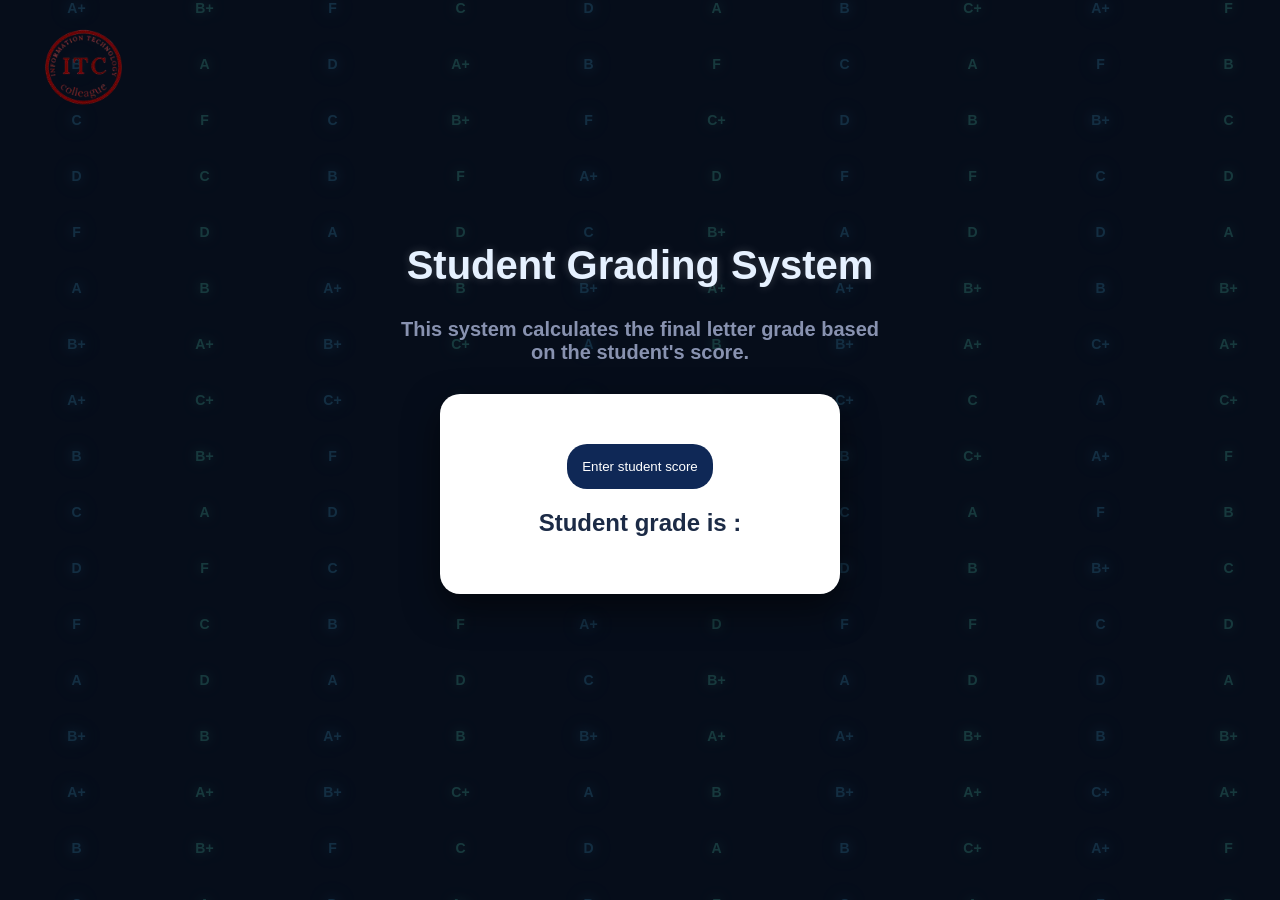
<file: miniProject (1)/miniProject/miniProject/index.html>
<html lang="en">
<head>
<meta charset="UTF-8" />
<meta name="viewport" content="width=device-width, initial-scale=1.0" />
<title>Project Team 2 (Student Grade System)</title>
<link rel="stylesheet" href="css/main.css" />
<link rel="stylesheet" href="css/all.min.css" />
</head>
<body>
<div class="bg-ticker-container">
<div class="ticker-column"><span>A+</span><span>B</span><span>C</span><span>D</span><span>F</span><span>A</span><span>B+</span><span>A+</span><span>B</span><span>C</span><span>D</span><span>F</span><span>A</span><span>B+</span><span>A+</span><span>B</span><span>C</span><span>D</span><span>F</span><span>A</span><span>B+</span><span>A+</span><span>B</span><span>C</span><span>D</span><span>F</span><span>A</span><span>B+</span><span>A+</span><span>B</span><span>C</span><span>D</span><span>F</span><span>A</span><span>B+</span><span>A+</span><span>B</span><span>C</span><span>D</span><span>F</span><span>A</span><span>B+</span><span>A+</span><span>B</span><span>C</span><span>D</span><span>F</span><span>A</span><span>B+</span></div>
<div class="ticker-column"><span>B+</span><span>A</span><span>F</span><span>C</span><span>D</span><span>B</span><span>A+</span><span>C+</span><span>B+</span><span>A</span><span>F</span><span>C</span><span>D</span><span>B</span><span>A+</span><span>B+</span><span>A</span><span>F</span><span>C</span><span>D</span><span>B</span><span>A+</span><span>B+</span><span>A</span><span>F</span><span>C</span><span>D</span><span>B</span><span>A+</span><span>B+</span><span>A</span><span>F</span><span>C</span><span>D</span><span>B</span><span>A+</span><span>B+</span><span>A</span><span>F</span><span>C</span><span>D</span><span>B</span><span>A+</span><span>B+</span><span>A</span><span>F</span><span>C</span><span>D</span><span>B</span><span>A+</span></div>
<div class="ticker-column"><span>F</span><span>D</span><span>C</span><span>B</span><span>A</span><span>A+</span><span>B+</span><span>C+</span><span>F</span><span>D</span><span>C</span><span>B</span><span>A</span><span>A+</span><span>B+</span><span>F</span><span>D</span><span>C</span><span>B</span><span>A</span><span>A+</span><span>B+</span><span>F</span><span>D</span><span>C</span><span>B</span><span>A</span><span>A+</span><span>B+</span><span>F</span><span>D</span><span>C</span><span>B</span><span>A</span><span>A+</span><span>B+</span><span>F</span><span>D</span><span>C</span><span>B</span><span>A</span><span>A+</span><span>B+</span><span>F</span><span>D</span><span>C</span><span>B</span><span>A</span><span>A+</span><span>B+</span></div>
<div class="ticker-column"><span>C</span><span>A+</span><span>B+</span><span>F</span><span>D</span><span>B</span><span>C+</span><span>A</span><span>C</span><span>A+</span><span>B+</span><span>F</span><span>D</span><span>B</span><span>C+</span><span>C</span><span>A+</span><span>B+</span><span>F</span><span>D</span><span>B</span><span>C+</span><span>C</span><span>A+</span><span>B+</span><span>F</span><span>D</span><span>B</span><span>C+</span><span>C</span><span>A+</span><span>B+</span><span>F</span><span>D</span><span>B</span><span>C+</span><span>C</span><span>A+</span><span>B+</span><span>F</span><span>D</span><span>B</span><span>C+</span><span>C</span><span>A+</span><span>B+</span><span>F</span><span>D</span><span>B</span><span>C+</span></div>
<div class="ticker-column"><span>D</span><span>B</span><span>F</span><span>A+</span><span>C</span><span>B+</span><span>A</span><span>C+</span><span>D</span><span>B</span><span>F</span><span>A+</span><span>C</span><span>B+</span><span>A</span><span>D</span><span>B</span><span>F</span><span>A+</span><span>C</span><span>B+</span><span>A</span><span>D</span><span>B</span><span>F</span><span>A+</span><span>C</span><span>B+</span><span>A</span><span>D</span><span>B</span><span>F</span><span>A+</span><span>C</span><span>B+</span><span>A</span><span>D</span><span>B</span><span>F</span><span>A+</span><span>C</span><span>B+</span><span>A</span><span>D</span><span>B</span><span>F</span><span>A+</span><span>C</span><span>B+</span><span>A</span></div>
<div class="ticker-column"><span>A</span><span>F</span><span>C+</span><span>D</span><span>B+</span><span>A+</span><span>B</span><span>C</span><span>A</span><span>F</span><span>C+</span><span>D</span><span>B+</span><span>A+</span><span>B</span><span>A</span><span>F</span><span>C+</span><span>D</span><span>B+</span><span>A+</span><span>B</span><span>A</span><span>F</span><span>C+</span><span>D</span><span>B+</span><span>A+</span><span>B</span><span>A</span><span>F</span><span>C+</span><span>D</span><span>B+</span><span>A+</span><span>B</span><span>A</span><span>F</span><span>C+</span><span>D</span><span>B+</span><span>A+</span><span>B</span><span>A</span><span>F</span><span>C+</span><span>D</span><span>B+</span><span>A+</span><span>B</span></div>
<div class="ticker-column"><span>B</span><span>C</span><span>D</span><span>F</span><span>A</span><span>A+</span><span>B+</span><span>C+</span><span>B</span><span>C</span><span>D</span><span>F</span><span>A</span><span>A+</span><span>B+</span><span>B</span><span>C</span><span>D</span><span>F</span><span>A</span><span>A+</span><span>B+</span><span>B</span><span>C</span><span>D</span><span>F</span><span>A</span><span>A+</span><span>B+</span><span>B</span><span>C</span><span>D</span><span>F</span><span>A</span><span>A+</span><span>B+</span><span>B</span><span>C</span><span>D</span><span>F</span><span>A</span><span>A+</span><span>B+</span><span>B</span><span>C</span><span>D</span><span>F</span><span>A</span><span>A+</span><span>B+</span></div>
<div class="ticker-column"><span>C+</span><span>A</span><span>B</span><span>F</span><span>D</span><span>B+</span><span>A+</span><span>C</span><span>C+</span><span>A</span><span>B</span><span>F</span><span>D</span><span>B+</span><span>A+</span><span>C+</span><span>A</span><span>B</span><span>F</span><span>D</span><span>B+</span><span>A+</span><span>C+</span><span>A</span><span>B</span><span>F</span><span>D</span><span>B+</span><span>A+</span><span>C+</span><span>A</span><span>B</span><span>F</span><span>D</span><span>B+</span><span>A+</span><span>C+</span><span>A</span><span>B</span><span>F</span><span>D</span><span>B+</span><span>A+</span><span>C+</span><span>A</span><span>B</span><span>F</span><span>D</span><span>B+</span><span>A+</span></div>
<div class="ticker-column"><span>A+</span><span>F</span><span>B+</span><span>C</span><span>D</span><span>B</span><span>C+</span><span>A</span><span>A+</span><span>F</span><span>B+</span><span>C</span><span>D</span><span>B</span><span>C+</span><span>A+</span><span>F</span><span>B+</span><span>C</span><span>D</span><span>B</span><span>C+</span><span>A+</span><span>F</span><span>B+</span><span>C</span><span>D</span><span>B</span><span>C+</span><span>A+</span><span>F</span><span>B+</span><span>C</span><span>D</span><span>B</span><span>C+</span><span>A+</span><span>F</span><span>B+</span><span>C</span><span>D</span><span>B</span><span>C+</span><span>A+</span><span>F</span><span>B+</span><span>C</span><span>D</span><span>B</span><span>C+</span></div>
<div class="ticker-column"><span>F</span><span>B</span><span>C</span><span>D</span><span>A</span><span>B+</span><span>A+</span><span>C+</span><span>F</span><span>B</span><span>C</span><span>D</span><span>A</span><span>B+</span><span>A+</span><span>F</span><span>B</span><span>C</span><span>D</span><span>A</span><span>B+</span><span>A+</span><span>F</span><span>B</span><span>C</span><span>D</span><span>A</span><span>B+</span><span>A+</span><span>F</span><span>B</span><span>C</span><span>D</span><span>A</span><span>B+</span><span>A+</span><span>F</span><span>B</span><span>C</span><span>D</span><span>A</span><span>B+</span><span>A+</span><span>F</span><span>B</span><span>C</span><span>D</span><span>A</span><span>B+</span><span>A+</span></div>
</div>
<div class="logo"><a href="index.html" class="logo-link"><img src="photo/logo.png" alt="Logo" class="logo-image" /></a></div>
<div class="container"><h1>Student Grading System</h1><p class="description">This system calculates the final letter grade based on the student's score.</p><div class="card"><button onclick="getGrade()">Enter student score</button><div class="result" id="result"><h2>Student grade is :</h2><p id="grade" class="grade"></p></div></div></div>
<script src="script.js"></script>
</body>
</html>
</file>
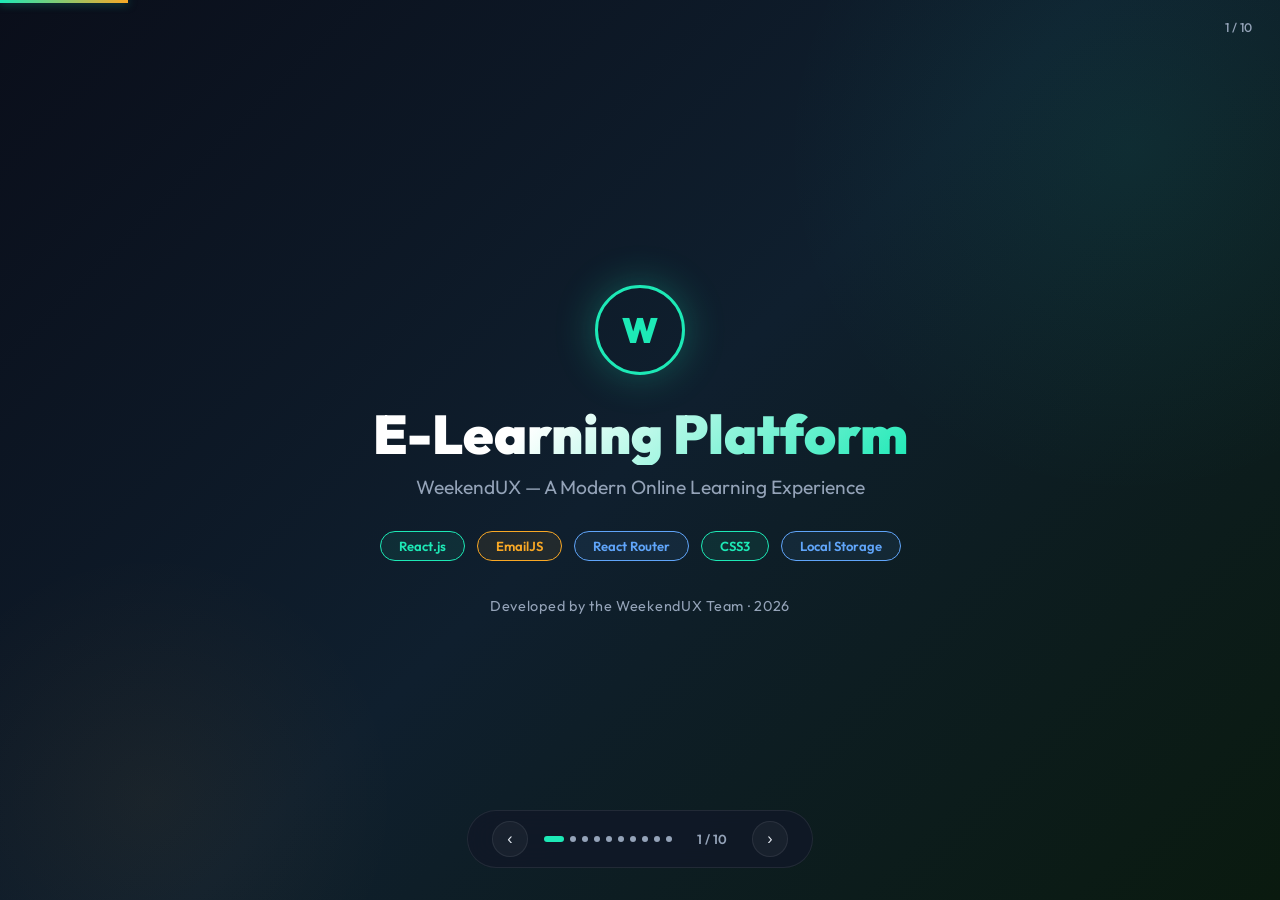
<file: FINAL PROJECT/READ_ME/presentation.html>
<!DOCTYPE html>
<html lang="en">
<head>
  <meta charset="UTF-8" />
  <meta name="viewport" content="width=device-width, initial-scale=1.0"/>
  <title>E-Learning Platform — WeekendUX | Presentation</title>
  <link rel="preconnect" href="https://fonts.googleapis.com"/>
  <link rel="preconnect" href="https://fonts.gstatic.com" crossorigin/>
  <link href="https://fonts.googleapis.com/css2?family=Outfit:wght@300;400;500;600;700;800;900&family=Inter:wght@300;400;500;600&display=swap" rel="stylesheet"/>
  <style>
    *, *::before, *::after { box-sizing: border-box; margin: 0; padding: 0; }

    :root {
      --teal:       #1de9b6;
      --teal-dim:   #00bfa5;
      --gold:       #f9a825;
      --dark:       #0a0e1a;
      --dark2:      #111827;
      --dark3:      #1a2235;
      --card:       rgba(255,255,255,0.04);
      --card-border:rgba(255,255,255,0.08);
      --text:       #e2e8f0;
      --muted:      #94a3b8;
      --white:      #ffffff;
    }

    html, body {
      width: 100%; height: 100%;
      background: var(--dark);
      font-family: 'Outfit', sans-serif;
      color: var(--text);
      overflow: hidden;
    }

    /* ─── Presentation Shell ─────────────────────────── */
    .presentation {
      width: 100vw; height: 100vh;
      position: relative;
      overflow: hidden;
    }

    /* ─── Slides ─────────────────────────────────────── */
    .slide {
      position: absolute; inset: 0;
      display: flex; flex-direction: column;
      align-items: center; justify-content: center;
      padding: 48px 64px;
      opacity: 0;
      transform: translateX(60px);
      transition: opacity .55s cubic-bezier(.4,0,.2,1),
                  transform .55s cubic-bezier(.4,0,.2,1);
      pointer-events: none;
      overflow: hidden;
    }
    .slide.active {
      opacity: 1;
      transform: translateX(0);
      pointer-events: all;
    }
    .slide.exit {
      opacity: 0;
      transform: translateX(-60px);
    }

    /* Background blob */
    .slide::before {
      content: '';
      position: absolute;
      width: 700px; height: 700px;
      border-radius: 50%;
      background: radial-gradient(circle, rgba(29,233,182,.07) 0%, transparent 70%);
      top: -200px; right: -200px;
      pointer-events: none;
    }
    .slide::after {
      content: '';
      position: absolute;
      width: 500px; height: 500px;
      border-radius: 50%;
      background: radial-gradient(circle, rgba(249,168,37,.05) 0%, transparent 70%);
      bottom: -150px; left: -100px;
      pointer-events: none;
    }

    /* ─── Slide 1: Title ────────────────────────────── */
    .slide-title {
      background: linear-gradient(135deg, #0a0e1a 0%, #0f1f2e 50%, #0a1a0f 100%);
    }
    .slide-title .logo-ring {
      width: 90px; height: 90px;
      border-radius: 50%;
      border: 3px solid var(--teal);
      display: flex; align-items: center; justify-content: center;
      font-size: 2.2rem; font-weight: 900;
      color: var(--teal);
      margin-bottom: 28px;
      box-shadow: 0 0 40px rgba(29,233,182,.3);
      animation: pulse-ring 2.5s ease-in-out infinite;
    }
    @keyframes pulse-ring {
      0%,100% { box-shadow: 0 0 40px rgba(29,233,182,.3); }
      50%      { box-shadow: 0 0 70px rgba(29,233,182,.55); }
    }
    .slide-title h1 {
      font-size: 3.4rem; font-weight: 900;
      text-align: center; line-height: 1.15;
      background: linear-gradient(135deg, #fff 30%, var(--teal) 100%);
      -webkit-background-clip: text; -webkit-text-fill-color: transparent;
      margin-bottom: 10px;
    }
    .slide-title .subtitle {
      font-size: 1.2rem; color: var(--muted); text-align: center;
      margin-bottom: 32px; font-weight: 400;
    }
    .badge-row {
      display: flex; gap: 12px; flex-wrap: wrap; justify-content: center;
    }
    .badge {
      padding: 6px 18px; border-radius: 999px;
      font-size: .82rem; font-weight: 600;
      border: 1px solid;
    }
    .badge-teal  { border-color: var(--teal);  color: var(--teal);  background: rgba(29,233,182,.08); }
    .badge-gold  { border-color: var(--gold);  color: var(--gold);  background: rgba(249,168,37,.08); }
    .badge-blue  { border-color: #60a5fa; color: #60a5fa; background: rgba(96,165,250,.08); }
    .slide-title .team-tag {
      margin-top: 36px; font-size: .9rem; color: var(--muted);
      letter-spacing: .05em;
    }

    /* ─── Generic slide heading ─────────────────────── */
    .slide-heading {
      text-align: center; margin-bottom: 36px;
    }
    .slide-heading .label {
      font-size: .78rem; letter-spacing: .18em; color: var(--teal);
      text-transform: uppercase; font-weight: 600; margin-bottom: 8px;
    }
    .slide-heading h2 {
      font-size: 2.4rem; font-weight: 800;
      background: linear-gradient(135deg, #fff 40%, var(--teal) 100%);
      -webkit-background-clip: text; -webkit-text-fill-color: transparent;
    }
    .slide-heading p {
      font-size: 1rem; color: var(--muted); margin-top: 8px; font-weight: 400;
    }

    /* ─── Cards ──────────────────────────────────────── */
    .card-grid {
      display: grid; gap: 16px; width: 100%;
    }
    .card-grid.cols-2 { grid-template-columns: 1fr 1fr; }
    .card-grid.cols-3 { grid-template-columns: 1fr 1fr 1fr; }
    .card-grid.cols-4 { grid-template-columns: 1fr 1fr 1fr 1fr; }

    .card {
      background: var(--card);
      border: 1px solid var(--card-border);
      border-radius: 14px;
      padding: 22px 24px;
      transition: border-color .25s, transform .25s;
    }
    .card:hover {
      border-color: rgba(29,233,182,.35);
      transform: translateY(-3px);
    }
    .card .icon {
      font-size: 1.7rem; margin-bottom: 10px;
    }
    .card h3 {
      font-size: 1rem; font-weight: 700; color: var(--white);
      margin-bottom: 5px;
    }
    .card p  { font-size: .82rem; color: var(--muted); line-height: 1.55; }
    .card .num {
      font-size: 1.6rem; font-weight: 800; color: var(--teal);
      margin-bottom: 4px;
    }

    /* ─── Objectives ─────────────────────────────────── */
    .obj-list { width: 100%; display: flex; flex-direction: column; gap: 12px; }
    .obj-item {
      display: flex; align-items: center; gap: 16px;
      background: var(--card); border: 1px solid var(--card-border);
      border-radius: 12px; padding: 14px 20px;
      transition: border-color .25s;
    }
    .obj-item:hover { border-color: rgba(29,233,182,.35); }
    .obj-num {
      min-width: 32px; height: 32px; border-radius: 50%;
      background: linear-gradient(135deg, var(--teal), var(--teal-dim));
      color: #000; font-weight: 800; font-size: .85rem;
      display: flex; align-items: center; justify-content: center;
    }
    .obj-text { font-size: .95rem; color: var(--text); }

    /* ─── Tech Stack ─────────────────────────────────── */
    .tech-pill {
      display: flex; align-items: center; gap: 10px;
      background: var(--card); border: 1px solid var(--card-border);
      border-radius: 10px; padding: 12px 18px;
      font-size: .88rem; font-weight: 600; color: var(--text);
      transition: all .25s;
    }
    .tech-pill:hover {
      border-color: rgba(29,233,182,.4);
      background: rgba(29,233,182,.06);
    }
    .tech-pill .dot {
      width: 8px; height: 8px; border-radius: 50%;
    }
    .dot-teal { background: var(--teal); }
    .dot-gold { background: var(--gold); }
    .dot-blue { background: #60a5fa; }
    .dot-purple { background: #a78bfa; }

    /* ─── Screenshot slides ──────────────────────────── */
    .screenshot-slide {
      flex-direction: column;
    }
    .screenshot-wrapper {
      width: 100%; max-width: 900px;
      border-radius: 14px;
      overflow: hidden;
      border: 2px solid var(--card-border);
      box-shadow: 0 24px 60px rgba(0,0,0,.6), 0 0 0 1px rgba(29,233,182,.08);
      transition: box-shadow .3s;
      position: relative;
    }
    .screenshot-wrapper:hover {
      box-shadow: 0 24px 60px rgba(0,0,0,.7), 0 0 0 2px rgba(29,233,182,.2);
    }
    /* Browser chrome bar */
    .browser-bar {
      height: 32px;
      background: #1a2235;
      border-bottom: 1px solid var(--card-border);
      display: flex; align-items: center; padding: 0 14px; gap: 7px;
    }
    .dot-red   { width:10px;height:10px;border-radius:50%;background:#ff5f57;flex-shrink:0; }
    .dot-yellow{ width:10px;height:10px;border-radius:50%;background:#febc2e;flex-shrink:0; }
    .dot-green { width:10px;height:10px;border-radius:50%;background:#28c840;flex-shrink:0; }
    .url-bar {
      flex: 1; background: rgba(255,255,255,.05); border-radius: 5px;
      height: 18px; margin: 0 10px;
      display: flex; align-items: center; padding: 0 10px;
      font-size: .65rem; color: var(--muted); font-family: 'Inter', monospace;
    }
    .screenshot-img {
      width: 100%; display: block;
      max-height: 370px; object-fit: cover; object-position: top;
    }
    .screenshot-caption {
      margin-top: 18px; max-width: 800px; text-align: center;
    }
    .screenshot-caption .page-tag {
      display: inline-block; padding: 3px 14px; border-radius: 999px;
      background: rgba(29,233,182,.12); border: 1px solid rgba(29,233,182,.3);
      color: var(--teal); font-size: .75rem; font-weight: 600;
      letter-spacing: .1em; text-transform: uppercase; margin-bottom: 8px;
    }
    .screenshot-caption p {
      font-size: .88rem; color: var(--muted); line-height: 1.6;
    }

    /* ─── Features slide ─────────────────────────────── */
    .feature-group { display: flex; flex-direction: column; gap: 6px; }
    .feature-group h4 {
      font-size: .8rem; color: var(--teal);
      text-transform: uppercase; letter-spacing: .12em;
      margin-bottom: 2px; font-weight: 700;
    }
    .feature-item {
      display: flex; align-items: flex-start; gap: 8px;
      font-size: .82rem; color: var(--text); line-height: 1.45;
    }
    .feature-item::before {
      content: '✦'; color: var(--teal); font-size: .65rem; margin-top: 3px; flex-shrink: 0;
    }

    /* ─── Team slide ─────────────────────────────────── */
    .team-card {
      background: var(--card); border: 1px solid var(--card-border);
      border-radius: 14px; padding: 20px 18px;
      text-align: center; transition: all .25s;
    }
    .team-card:hover {
      border-color: rgba(29,233,182,.35);
      transform: translateY(-4px);
      box-shadow: 0 12px 30px rgba(0,0,0,.4);
    }
    .team-avatar {
      width: 52px; height: 52px; border-radius: 50%;
      background: linear-gradient(135deg, var(--teal), var(--teal-dim));
      display: flex; align-items: center; justify-content: center;
      font-size: 1.3rem; font-weight: 800; color: #000;
      margin: 0 auto 10px;
    }
    .team-card .member-name {
      font-size: .82rem; font-weight: 600; color: var(--white);
      line-height: 1.4;
    }
    .team-card .member-role {
      font-size: .72rem; color: var(--teal); margin-top: 3px;
      font-weight: 500;
    }

    /* ─── Structure slide ────────────────────────────── */
    .tree-block {
      background: #0d1117;
      border: 1px solid var(--card-border);
      border-radius: 12px; padding: 22px 28px;
      font-family: 'Inter', monospace; font-size: .82rem;
      line-height: 2; color: #8b949e; width: 100%;
    }
    .tree-block .t-dir  { color: #79c0ff; }
    .tree-block .t-file { color: #e6edf3; }
    .tree-block .t-key  { color: var(--teal); }
    .tree-block .t-comment { color: #6e7681; font-style: italic; }

    /* ─── Challenges / Future slide ──────────────────── */
    .two-col { display: grid; grid-template-columns: 1fr 1fr; gap: 24px; width: 100%; }
    .section-box {
      background: var(--card); border: 1px solid var(--card-border);
      border-radius: 14px; padding: 22px 22px;
    }
    .section-box h3 {
      font-size: 1rem; font-weight: 700; color: var(--teal);
      margin-bottom: 14px; display: flex; align-items: center; gap: 8px;
    }
    .list-item {
      display: flex; align-items: flex-start; gap: 10px;
      font-size: .82rem; color: var(--text); margin-bottom: 8px;
      line-height: 1.45;
    }
    .list-item .bullet {
      min-width: 18px; height: 18px; border-radius: 4px;
      background: rgba(29,233,182,.15); border: 1px solid rgba(29,233,182,.25);
      color: var(--teal); font-size: .65rem;
      display: flex; align-items: center; justify-content: center;
      margin-top: 1px; flex-shrink: 0;
    }

    /* ─── Navigation ─────────────────────────────────── */
    .nav {
      position: fixed; bottom: 32px; left: 50%; transform: translateX(-50%);
      display: flex; align-items: center; gap: 16px;
      background: rgba(17,24,39,.85); backdrop-filter: blur(16px);
      border: 1px solid var(--card-border);
      border-radius: 999px; padding: 10px 24px;
      z-index: 100;
    }
    .nav-btn {
      width: 36px; height: 36px; border-radius: 50%;
      border: 1px solid var(--card-border);
      background: var(--card); color: var(--text);
      font-size: 1rem; cursor: pointer;
      display: flex; align-items: center; justify-content: center;
      transition: all .2s;
    }
    .nav-btn:hover {
      border-color: var(--teal); color: var(--teal);
      background: rgba(29,233,182,.1);
    }
    .nav-counter {
      font-size: .82rem; color: var(--muted); font-weight: 600;
      min-width: 48px; text-align: center;
    }
    .dots {
      display: flex; gap: 6px;
    }
    .dot-nav {
      width: 6px; height: 6px; border-radius: 50%;
      background: var(--muted); transition: all .25s; cursor: pointer;
    }
    .dot-nav.active {
      background: var(--teal); width: 20px; border-radius: 3px;
    }

    /* ─── Progress bar ───────────────────────────────── */
    .progress-bar {
      position: fixed; top: 0; left: 0;
      height: 3px; background: linear-gradient(90deg, var(--teal), var(--gold));
      transition: width .4s ease; z-index: 200;
      box-shadow: 0 0 10px rgba(29,233,182,.5);
    }

    /* ─── Slide number ───────────────────────────────── */
    .slide-num {
      position: fixed; top: 20px; right: 28px;
      font-size: .78rem; color: var(--muted); font-weight: 500;
      z-index: 100;
    }
  </style>
</head>
<body>

<div class="progress-bar" id="progress"></div>
<div class="slide-num" id="slideNum">1 / 10</div>

<div class="presentation" id="presentation">

  <!-- ═══════════════════════════════════════════════════
       SLIDE 1 — TITLE
  ════════════════════════════════════════════════════ -->
  <div class="slide slide-title active" id="slide-0">
    <div class="logo-ring">W</div>
    <h1>E-Learning Platform</h1>
    <p class="subtitle">WeekendUX — A Modern Online Learning Experience</p>
    <div class="badge-row">
      <span class="badge badge-teal">React.js</span>
      <span class="badge badge-gold">EmailJS</span>
      <span class="badge badge-blue">React Router</span>
      <span class="badge badge-teal">CSS3</span>
      <span class="badge badge-blue">Local Storage</span>
    </div>
    <p class="team-tag">Developed by the WeekendUX Team · 2026</p>
  </div>

  <!-- ═══════════════════════════════════════════════════
       SLIDE 2 — OVERVIEW
  ════════════════════════════════════════════════════ -->
  <div class="slide" id="slide-1">
    <div class="slide-heading">
      <div class="label">01 — Overview</div>
      <h2>Project Overview</h2>
      <p>What is the E-Learning Platform?</p>
    </div>
    <div class="card-grid cols-3" style="max-width:900px;">
      <div class="card">
        <div class="icon">🎓</div>
        <h3>Education First</h3>
        <p>An interactive platform for students to explore educational courses and grow their skills.</p>
      </div>
      <div class="card">
        <div class="icon">🔐</div>
        <h3>User Accounts</h3>
        <p>Secure registration and login with form validation and local storage session management.</p>
      </div>
      <div class="card">
        <div class="icon">📬</div>
        <h3>Direct Contact</h3>
        <p>Integrated EmailJS contact system that sends real email notifications to the team.</p>
      </div>
      <div class="card">
        <div class="icon">📱</div>
        <h3>Fully Responsive</h3>
        <p>Optimised for mobile, tablet, and desktop devices for a seamless experience everywhere.</p>
      </div>
      <div class="card">
        <div class="icon">👨‍🏫</div>
        <h3>Meet Instructors</h3>
        <p>Dedicated section to showcase tutors, their expertise, and course offerings.</p>
      </div>
      <div class="card">
        <div class="icon">⚛️</div>
        <h3>React Powered</h3>
        <p>Built with React.js component architecture for a fast, scalable, and maintainable codebase.</p>
      </div>
    </div>
  </div>

  <!-- ═══════════════════════════════════════════════════
       SLIDE 3 — OBJECTIVES
  ════════════════════════════════════════════════════ -->
  <div class="slide" id="slide-2">
    <div class="slide-heading">
      <div class="label">02 — Goals</div>
      <h2>Project Objectives</h2>
      <p>Key goals driving the platform's development</p>
    </div>
    <div class="obj-list" style="max-width:700px;">
      <div class="obj-item"><div class="obj-num">1</div><span class="obj-text">Provide a modern, accessible online learning platform for students</span></div>
      <div class="obj-item"><div class="obj-num">2</div><span class="obj-text">Allow users to register and log in with secure credential management</span></div>
      <div class="obj-item"><div class="obj-num">3</div><span class="obj-text">Display available courses in a clear and organized layout</span></div>
      <div class="obj-item"><div class="obj-num">4</div><span class="obj-text">Introduce tutors and instructors to help students make informed choices</span></div>
      <div class="obj-item"><div class="obj-num">5</div><span class="obj-text">Enable communication through an integrated Contact Us form</span></div>
      <div class="obj-item"><div class="obj-num">6</div><span class="obj-text">Deliver a fully responsive design across all device sizes</span></div>
    </div>
  </div>

  <!-- ═══════════════════════════════════════════════════
       SLIDE 4 — TECH STACK
  ════════════════════════════════════════════════════ -->
  <div class="slide" id="slide-3">
    <div class="slide-heading">
      <div class="label">03 — Technology</div>
      <h2>Tech Stack</h2>
      <p>Tools and technologies powering the platform</p>
    </div>
    <div class="card-grid cols-2" style="max-width:820px;">
      <div class="card">
        <h3 style="color:var(--teal);margin-bottom:14px;">⚛️ Frontend</h3>
        <div class="feature-group" style="gap:10px;">
          <div class="tech-pill"><span class="dot dot-teal"></span>React.js — UI Component Library</div>
          <div class="tech-pill"><span class="dot dot-blue"></span>React Router DOM — Client-side Routing</div>
          <div class="tech-pill"><span class="dot dot-purple"></span>CSS3 — Styling & Animations</div>
          <div class="tech-pill"><span class="dot dot-gold"></span>HTML5 — Semantic Markup</div>
          <div class="tech-pill"><span class="dot dot-teal"></span>JavaScript ES6+ — Application Logic</div>
        </div>
      </div>
      <div class="card">
        <h3 style="color:var(--gold);margin-bottom:14px;">🛠️ Additional Tools</h3>
        <div class="feature-group" style="gap:10px;">
          <div class="tech-pill"><span class="dot dot-gold"></span>EmailJS — Contact Form Integration</div>
          <div class="tech-pill"><span class="dot dot-teal"></span>Local Storage — Session Persistence</div>
          <div class="tech-pill"><span class="dot dot-blue"></span>Git & GitHub — Version Control</div>
        </div>
        <div style="margin-top:20px; display:flex; gap:12px; flex-wrap:wrap;">
          <div style="text-align:center;">
            <div class="num" style="font-size:1.6rem;font-weight:800;color:var(--teal);">5K+</div>
            <div style="font-size:.72rem;color:var(--muted);">Online Courses</div>
          </div>
          <div style="text-align:center;">
            <div class="num" style="font-size:1.6rem;font-weight:800;color:var(--gold);">2K+</div>
            <div style="font-size:.72rem;color:var(--muted);">Video Courses</div>
          </div>
          <div style="text-align:center;">
            <div class="num" style="font-size:1.6rem;font-weight:800;color:#a78bfa;">250+</div>
            <div style="font-size:.72rem;color:var(--muted);">Tutors</div>
          </div>
        </div>
      </div>
    </div>
  </div>

  <!-- ═══════════════════════════════════════════════════
       SLIDE 5 — HOME PAGE SCREENSHOT
  ════════════════════════════════════════════════════ -->
  <div class="slide screenshot-slide" id="slide-4">
    <div class="slide-heading" style="margin-bottom:20px;">
      <div class="label">04 — Pages</div>
      <h2>🏠 Home Page</h2>
    </div>
    <div class="screenshot-wrapper">
      <div class="browser-bar">
        <span class="dot-red"></span><span class="dot-yellow"></span><span class="dot-green"></span>
        <div class="url-bar">🔒 weekendux.com/home</div>
      </div>
      <img class="screenshot-img" src="home.png" alt="Home Page Screenshot"
           onerror="this.style.display='none';this.nextElementSibling.style.display='flex'"/>
      <div style="display:none;height:300px;align-items:center;justify-content:center;
                  flex-direction:column;gap:12px;background:#111827;">
        <div style="font-size:2.5rem;">🏠</div>
        <div style="color:var(--muted);font-size:.9rem;">Place <code style="color:var(--teal)">home.png</code> in the <code style="color:var(--teal)">screenshots/</code> folder</div>
      </div>
    </div>
    <div class="screenshot-caption">
      <span class="page-tag">Home Page</span>
      <p>The WeekendUX hero section with CTA buttons, live stats (5K+ courses, 2K+ videos, 250+ tutors), and partner logos including Duolingo, Codecov, UserTesting, and Magic Leap.</p>
    </div>
  </div>

  <!-- ═══════════════════════════════════════════════════
       SLIDE 6 — LOGIN PAGE SCREENSHOT
  ════════════════════════════════════════════════════ -->
  <div class="slide screenshot-slide" id="slide-5">
    <div class="slide-heading" style="margin-bottom:20px;">
      <div class="label">05 — Authentication</div>
      <h2>🔑 Login Page</h2>
    </div>
    <div class="screenshot-wrapper">
      <div class="browser-bar">
        <span class="dot-red"></span><span class="dot-yellow"></span><span class="dot-green"></span>
        <div class="url-bar">🔒 weekendux.com/login</div>
      </div>
      <img class="screenshot-img" src="login.png" alt="Login Page Screenshot"
           onerror="this.style.display='none';this.nextElementSibling.style.display='flex'"/>
      <div style="display:none;height:300px;align-items:center;justify-content:center;
                  flex-direction:column;gap:12px;background:#111827;">
        <div style="font-size:2.5rem;">🔑</div>
        <div style="color:var(--muted);font-size:.9rem;">Place <code style="color:var(--teal)">login.png</code> in the <code style="color:var(--teal)">screenshots/</code> folder</div>
      </div>
    </div>
    <div class="screenshot-caption">
      <span class="page-tag">Login Page</span>
      <p>Split-layout authentication with an inspiring student illustration and a clean form supporting email/password login plus Google and Facebook social sign-in options.</p>
    </div>
  </div>

  <!-- ═══════════════════════════════════════════════════
       SLIDE 7 — REGISTER PAGE SCREENSHOT
  ════════════════════════════════════════════════════ -->
  <div class="slide screenshot-slide" id="slide-6">
    <div class="slide-heading" style="margin-bottom:20px;">
      <div class="label">06 — Authentication</div>
      <h2>📝 Register Page</h2>
    </div>
    <div class="screenshot-wrapper">
      <div class="browser-bar">
        <span class="dot-red"></span><span class="dot-yellow"></span><span class="dot-green"></span>
        <div class="url-bar">🔒 weekendux.com/register</div>
      </div>
      <img class="screenshot-img" src="register.png" alt="Register Page Screenshot"
           onerror="this.style.display='none';this.nextElementSibling.style.display='flex'"/>
      <div style="display:none;height:300px;align-items:center;justify-content:center;
                  flex-direction:column;gap:12px;background:#111827;">
        <div style="font-size:2.5rem;">📝</div>
        <div style="color:var(--muted);font-size:.9rem;">Place <code style="color:var(--teal)">register.png</code> in the <code style="color:var(--teal)">screenshots/</code> folder</div>
      </div>
    </div>
    <div class="screenshot-caption">
      <span class="page-tag">Register Page</span>
      <p>New user registration form collecting Full Name, Email Address, Password (min. 6 characters), and Confirm Password — with consistent styling to the Login page for a seamless UX flow.</p>
    </div>
  </div>

  <!-- ═══════════════════════════════════════════════════
       SLIDE 8 — CONTACT US SCREENSHOT
  ════════════════════════════════════════════════════ -->
  <div class="slide screenshot-slide" id="slide-7">
    <div class="slide-heading" style="margin-bottom:20px;">
      <div class="label">07 — Communication</div>
      <h2>📬 Contact Us Page</h2>
    </div>
    <div class="screenshot-wrapper">
      <div class="browser-bar">
        <span class="dot-red"></span><span class="dot-yellow"></span><span class="dot-green"></span>
        <div class="url-bar">🔒 weekendux.com/contact</div>
      </div>
      <img class="screenshot-img" src="contact.png" alt="Contact Us Screenshot"
           onerror="this.style.display='none';this.nextElementSibling.style.display='flex'"/>
      <div style="display:none;height:300px;align-items:center;justify-content:center;
                  flex-direction:column;gap:12px;background:#111827;">
        <div style="font-size:2.5rem;">📬</div>
        <div style="color:var(--muted);font-size:.9rem;">Place <code style="color:var(--teal)">contact.png</code> in the <code style="color:var(--teal)">screenshots/</code> folder</div>
      </div>
    </div>
    <div class="screenshot-caption">
      <span class="page-tag">Contact Us Page</span>
      <p>Message form (Name, Email, Message) with EmailJS integration on the left; WeekendUX contact details, social links, and an embedded Google Maps preview on the right.</p>
    </div>
  </div>

  <!-- ═══════════════════════════════════════════════════
       SLIDE 9 — ABOUT US SCREENSHOT
  ════════════════════════════════════════════════════ -->
  <div class="slide screenshot-slide" id="slide-8">
    <div class="slide-heading" style="margin-bottom:20px;">
      <div class="label">08 — About</div>
      <h2>🏢 About Us Page</h2>
    </div>
    <div class="screenshot-wrapper">
      <div class="browser-bar">
        <span class="dot-red"></span><span class="dot-yellow"></span><span class="dot-green"></span>
        <div class="url-bar">🔒 weekendux.com/about</div>
      </div>
      <img class="screenshot-img" src="about.png" alt="About Us Screenshot"
           onerror="this.style.display='none';this.nextElementSibling.style.display='flex'"/>
      <div style="display:none;height:300px;align-items:center;justify-content:center;
                  flex-direction:column;gap:12px;background:#111827;">
        <div style="font-size:2.5rem;">🏢</div>
        <div style="color:var(--muted);font-size:.9rem;">Place <code style="color:var(--teal)">about.png</code> in the <code style="color:var(--teal)">screenshots/</code> folder</div>
      </div>
    </div>
    <div class="screenshot-caption">
      <span class="page-tag">About Us Page</span>
      <p>WeekendUX introduces itself as a UI/UX Design Academy empowering students with practical design knowledge and career-ready skills — supported by professional workspace imagery.</p>
    </div>
  </div>

  <!-- ═══════════════════════════════════════════════════
       SLIDE 10 — TEAM & FUTURE
  ════════════════════════════════════════════════════ -->
  <div class="slide" id="slide-9">
    <div class="slide-heading">
      <div class="label">09 — Team & Roadmap</div>
      <h2>Team & Future Plans</h2>
      <p>The people behind the project and what comes next</p>
    </div>
    <div class="two-col" style="max-width:900px;">
      <div class="section-box">
        <h3>👥 Team Members</h3>
        <div style="display:flex;flex-direction:column;gap:10px;">
          <div class="team-card" style="text-align:left;display:flex;align-items:center;gap:14px;padding:12px 16px;">
            <div class="team-avatar" style="width:38px;height:38px;font-size:1rem;min-width:38px;">O</div>
            <div><div class="member-name">Omar Ahmed Abdalal Mohamed</div><div class="member-role">Team Member</div></div>
          </div>
          <div class="team-card" style="text-align:left;display:flex;align-items:center;gap:14px;padding:12px 16px;">
            <div class="team-avatar" style="width:38px;height:38px;font-size:1rem;min-width:38px;">O</div>
            <div><div class="member-name">Omar Khaled Mansour Elsayed</div><div class="member-role">Team Member</div></div>
          </div>
          <div class="team-card" style="text-align:left;display:flex;align-items:center;gap:14px;padding:12px 16px;">
            <div class="team-avatar" style="width:38px;height:38px;font-size:1rem;min-width:38px;background:linear-gradient(135deg,#f9a825,#f57f17);">A</div>
            <div><div class="member-name">Ali Khaled Mohamed Ali</div><div class="member-role">Team Member</div></div>
          </div>
          <div class="team-card" style="text-align:left;display:flex;align-items:center;gap:14px;padding:12px 16px;">
            <div class="team-avatar" style="width:38px;height:38px;font-size:1rem;min-width:38px;background:linear-gradient(135deg,#a78bfa,#7c3aed);">M</div>
            <div><div class="member-name">Mahmoud Mohamed Abdel-Hadi</div><div class="member-role">Team Member</div></div>
          </div>
          <div class="team-card" style="text-align:left;display:flex;align-items:center;gap:14px;padding:12px 16px;">
            <div class="team-avatar" style="width:38px;height:38px;font-size:1rem;min-width:38px;background:linear-gradient(135deg,#f472b6,#db2777);">A</div>
            <div><div class="member-name">Aya Ahmed Hassan Mustafa</div><div class="member-role">Team Member</div></div>
          </div>
        </div>
      </div>
      <div class="section-box">
        <h3>🔮 Future Improvements</h3>
        <div class="list-item"><div class="bullet">🔥</div><span>Firebase Authentication</span></div>
        <div class="list-item"><div class="bullet">🗄️</div><span>Real Database Integration</span></div>
        <div class="list-item"><div class="bullet">🛠️</div><span>Admin Dashboard</span></div>
        <div class="list-item"><div class="bullet">📊</div><span>Student Progress Tracking</span></div>
        <div class="list-item"><div class="bullet">📝</div><span>Online Exams & Quizzes</span></div>
        <div class="list-item"><div class="bullet">🎓</div><span>Course Enrollment System</span></div>
        <div class="list-item"><div class="bullet">💳</div><span>Payment Gateway Integration</span></div>
        <div class="list-item"><div class="bullet">🤖</div><span>AI Course Recommendation</span></div>
        <div style="margin-top:18px;padding-top:14px;border-top:1px solid var(--card-border);">
          <div style="font-size:.78rem;color:var(--muted);margin-bottom:6px;">🎬 Demo Video</div>
          <a href="https://drive.google.com/file/d/1ous6jZLG5UVYj5AdAjD2ovvrX4L4S1R0/view?usp=drive_link"
             target="_blank"
             style="font-size:.82rem;color:var(--teal);text-decoration:none;font-weight:600;">
            ▶ Watch on Google Drive →
          </a>
        </div>
      </div>
    </div>
  </div>

</div><!-- /presentation -->

<!-- Navigation -->
<nav class="nav">
  <button class="nav-btn" id="prevBtn" onclick="changeSlide(-1)">‹</button>
  <div class="dots" id="dots"></div>
  <span class="nav-counter" id="counter">1 / 10</span>
  <button class="nav-btn" id="nextBtn" onclick="changeSlide(1)">›</button>
</nav>

<script>
  const TOTAL = 10;
  let current = 0;
  let animating = false;

  const dotsEl   = document.getElementById('dots');
  const counterEl= document.getElementById('counter');
  const progressEl=document.getElementById('progress');
  const slideNumEl=document.getElementById('slideNum');

  // Build dots
  for (let i = 0; i < TOTAL; i++) {
    const d = document.createElement('div');
    d.className = 'dot-nav' + (i === 0 ? ' active' : '');
    d.onclick = () => goTo(i);
    dotsEl.appendChild(d);
  }

  function updateUI() {
    counterEl.textContent    = `${current + 1} / ${TOTAL}`;
    slideNumEl.textContent   = `${current + 1} / ${TOTAL}`;
    progressEl.style.width   = `${((current + 1) / TOTAL) * 100}%`;
    dotsEl.querySelectorAll('.dot-nav').forEach((d, i) => {
      d.classList.toggle('active', i === current);
    });
  }

  function goTo(next) {
    if (animating || next === current || next < 0 || next >= TOTAL) return;
    animating = true;
    const from = document.getElementById(`slide-${current}`);
    const to   = document.getElementById(`slide-${next}`);

    const dir = next > current ? 1 : -1;

    from.classList.remove('active');
    from.classList.add('exit');
    from.style.transform = `translateX(${-60 * dir}px)`;

    to.style.transform = `translateX(${60 * dir}px)`;
    to.style.opacity   = '0';
    to.classList.add('active');

    requestAnimationFrame(() => {
      requestAnimationFrame(() => {
        to.style.transform = 'translateX(0)';
        to.style.opacity   = '1';
      });
    });

    setTimeout(() => {
      from.classList.remove('exit');
      from.style.transform = '';
      from.style.opacity = '';
      current = next;
      updateUI();
      animating = false;
    }, 580);
  }

  function changeSlide(dir) { goTo(current + dir); }

  // Keyboard navigation
  document.addEventListener('keydown', e => {
    if (e.key === 'ArrowRight' || e.key === ' ') { e.preventDefault(); changeSlide(1); }
    if (e.key === 'ArrowLeft')                    { e.preventDefault(); changeSlide(-1); }
  });

  // Touch / swipe
  let touchX = 0;
  document.addEventListener('touchstart', e => { touchX = e.touches[0].clientX; });
  document.addEventListener('touchend',   e => {
    const dx = touchX - e.changedTouches[0].clientX;
    if (Math.abs(dx) > 50) changeSlide(dx > 0 ? 1 : -1);
  });

  updateUI();
</script>
</body>
</html>
</file>
<file: miniProject (1)/miniProject/miniProject/css/main.css>
/*Background animation*/
.bg-ticker-container{
position: fixed;
top: 0;
left: 0;
width: 100%;
height: 100vh;
z-index: -1;
display: flex;
overflow: hidden;
background: #060d1a;
}

/* Column spacing*/
.ticker-column:nth-child(1){left: 5%;}
.ticker-column:nth-child(2){left: 15%;}
.ticker-column:nth-child(3){left: 25%;}
.ticker-column:nth-child(4){left: 35%;}
.ticker-column:nth-child(5){left: 45%;}
.ticker-column:nth-child(6){left: 55%;}
.ticker-column:nth-child(7){left: 65%;}
.ticker-column:nth-child(8){left: 75%;}
.ticker-column:nth-child(9){left: 85%;}
.ticker-column:nth-child(10){left: 95%;}

/* Styling for each vertical grade column*/
.ticker-column{
position: absolute;
top: 0;
bottom: -1000px;
display: flex;
flex-direction: column;
align-items: center;
width: 25px;
opacity: 0.18;
font-weight: 900;
font-size: 14px;
color: #4fc3f7;
text-shadow: 0 0 12px rgba(79,195,247,0.8),0 0 20px rgba(79,195,247,0.4);
animation: moveUp 45s linear infinite;
}

@keyframes moveUp{
0%{transform: translateY(0);}
100%{transform: translateY(-80%);}
}

.ticker-column span{
margin-bottom: 40px;
display: block;
}

/* Custom style for even-numbered columns (different speed & color) عشان تبان اجمد*/
.ticker-column:nth-child(even){
animation-duration: 60s;
color: #64ffda;
text-shadow: 0 0 12px rgba(100,255,218,0.8);
}

body{
background: #060d1a;
display:flex;
justify-content:center;
align-items:center;
height:90vh;
margin:0;
font-family:Arial, sans-serif;
position: relative;
overflow: hidden;
}

.logo{
position: absolute;
top: 20px;
left: 20px;
}

.logo img{
width: 135px;
height: 100px;
}

.container{
width: 500px;
padding: 35px;
display: flex;
flex-direction: column;
align-items: center;
z-index: 1;
}

h1{
margin-bottom: 10px;
color: #e6f1ff;
font-size: 40px;
text-shadow: 0 0 10px rgba(255,255,255,0.2);
}

.description{
font-weight: bold;
font-size: 20px;
color: #8892b0;
text-align: center;
}

.card{
background-color: white;
border-radius: 20px;
width: 400px;
text-align: center;
height: 200px;
margin-top: 10px;
box-shadow: 0 15px 35px rgba(0,0,0,0.5);
}

.card button{
margin-top: 50px;
padding: 15px;
border: none;
background:#0f2856;
color: white;
border-radius: 20px;
transition: 0.3s;
cursor: pointer;
}

.card button:hover{
background:#64ffda;
color: #060d1a;
}

.result h2{
color: #1c2b46;
}
</file>
